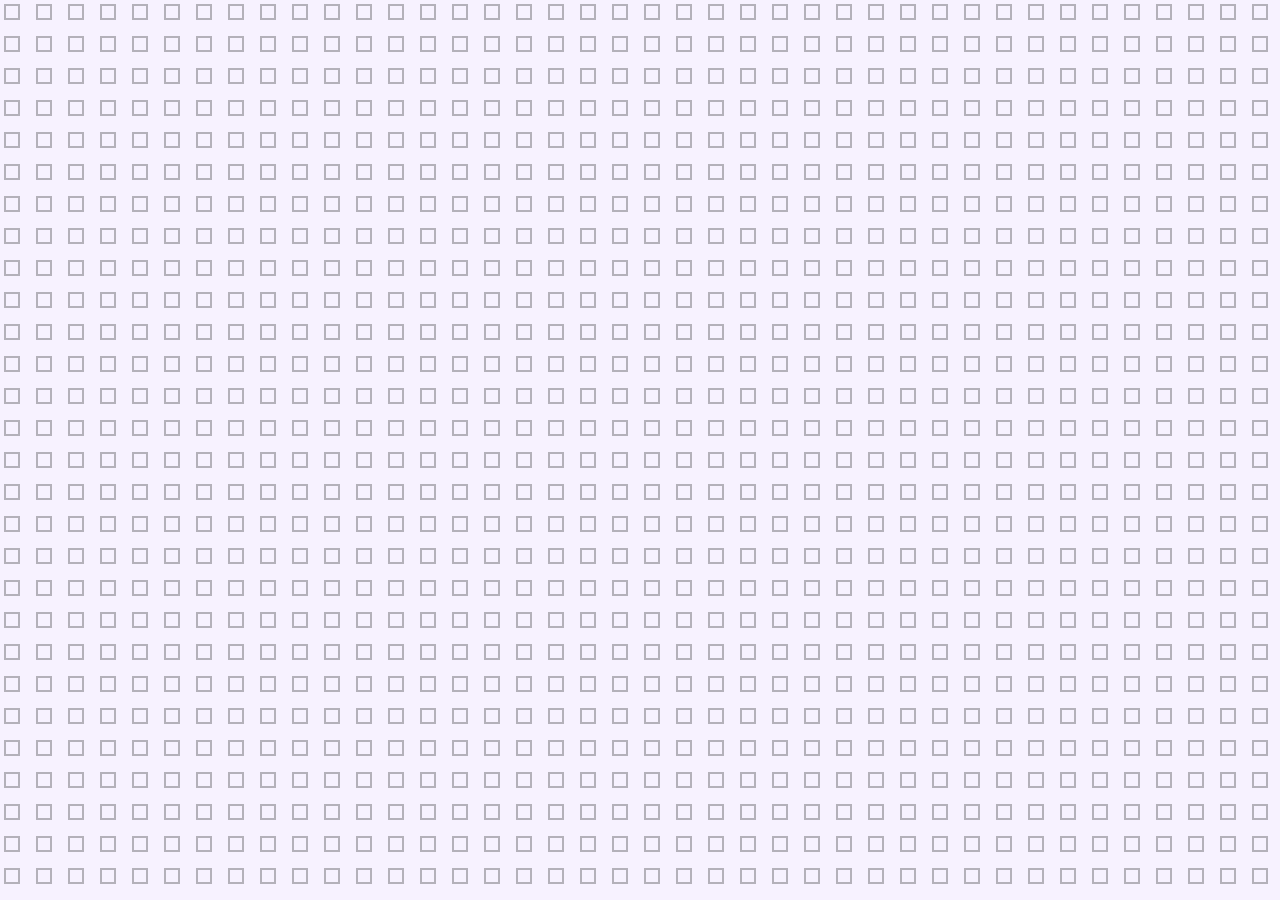
<file: 01-quote-generator/index.html>
<!DOCTYPE html>
<html lang="en">
  <head>
    <meta charset="UTF-8" />
    <meta http-equiv="X-UA-Compatible" content="IE=edge" />
    <meta name="viewport" content="width=device-width, initial-scale=1.0" />
    <title>Quote Generator</title>

    <!-- favicon -->
    <link
      rel="icon"
      type="image/png"
      href="https://www.google.com/s2/favicons?domain=jacinto.design"
    />

    <link rel="stylesheet" href="style.css" />
    <link
      rel="stylesheet"
      href="https://cdnjs.cloudflare.com/ajax/libs/font-awesome/6.4.0/css/all.min.css"
      integrity="sha512-iecdLmaskl7CVkqkXNQ/ZH/XLlvWZOJyj7Yy7tcenmpD1ypASozpmT/E0iPtmFIB46ZmdtAc9eNBvH0H/ZpiBw=="
      crossorigin="anonymous"
      referrerpolicy="no-referrer"
    />
  </head>
  <body>
    <div class="quote-container" id="quote-container">
      <!-- * Quote  -->
      <div class="quote-text">
        <i class="fas fa-quote-left"></i>
        <span id="quote"></span>
      </div>
      <!-- * Author -->
      <div class="quote-author">
        <span id="author"></span>
      </div>
      <!-- * Buttons -->
      <div class="button-container">
        <button class="twitter-button" id="twitter" title="Tweet This!">
          <i class="fab fa-twitter"></i>
        </button>
        <button id="new-quote">New Quote</button>
      </div>
    </div>

    <!-- * Loader -->
    <div class="loader" id="loader"></div>

    <script src="script.js"></script>
  </body>
</html>
</file>
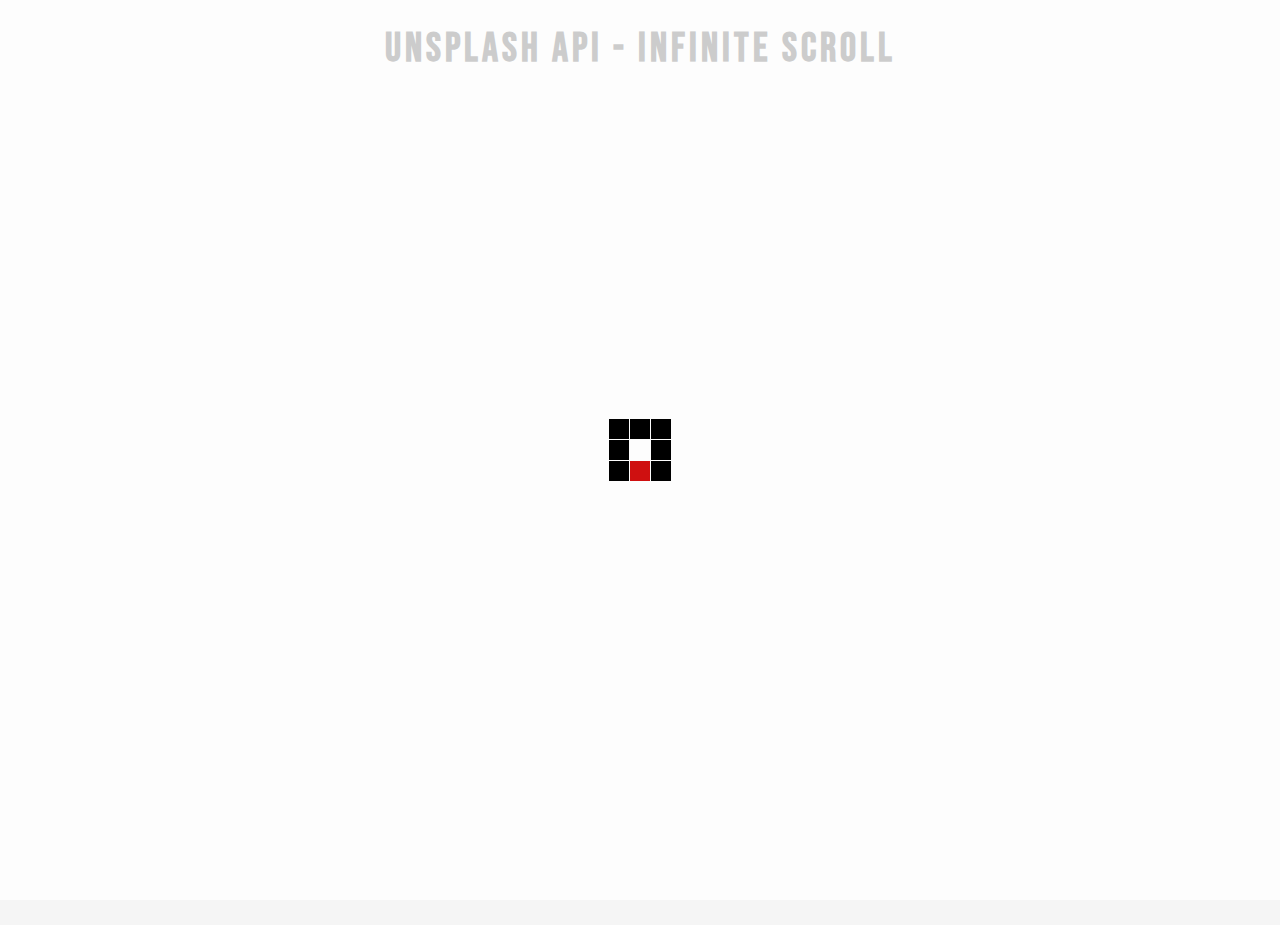
<file: 02-infinite-scroll/index.html>
<!DOCTYPE html>
<html lang="en">
  <head>
    <meta charset="UTF-8" />
    <meta http-equiv="X-UA-Compatible" content="IE=edge" />
    <meta name="viewport" content="width=device-width, initial-scale=1.0" />
    <title>Infinite Scroll</title>

    <!-- favicon -->
    <link
      rel="icon"
      type="image/png"
      href="https://www.google.com/s2/favicons?domain=jacinto.design"
    />

    <link rel="stylesheet" href="style.css" />
    <link
      rel="stylesheet"
      href="https://cdnjs.cloudflare.com/ajax/libs/font-awesome/6.4.0/css/all.min.css"
      integrity="sha512-iecdLmaskl7CVkqkXNQ/ZH/XLlvWZOJyj7Yy7tcenmpD1ypASozpmT/E0iPtmFIB46ZmdtAc9eNBvH0H/ZpiBw=="
      crossorigin="anonymous"
      referrerpolicy="no-referrer"
    />
  </head>
  <body>
    <!-- * Title -->
    <h1>Unsplash API - Infinite Scroll</h1>

    <!-- * Loader -->
    <div class="loader" id="loader">
      <img src="loader.svg" alt="loading" />
    </div>

    <!-- * Image Container -->
    <div class="image-container" id="image-container"></div>

    <script src="script.js"></script>
  </body>
</html>
</file>
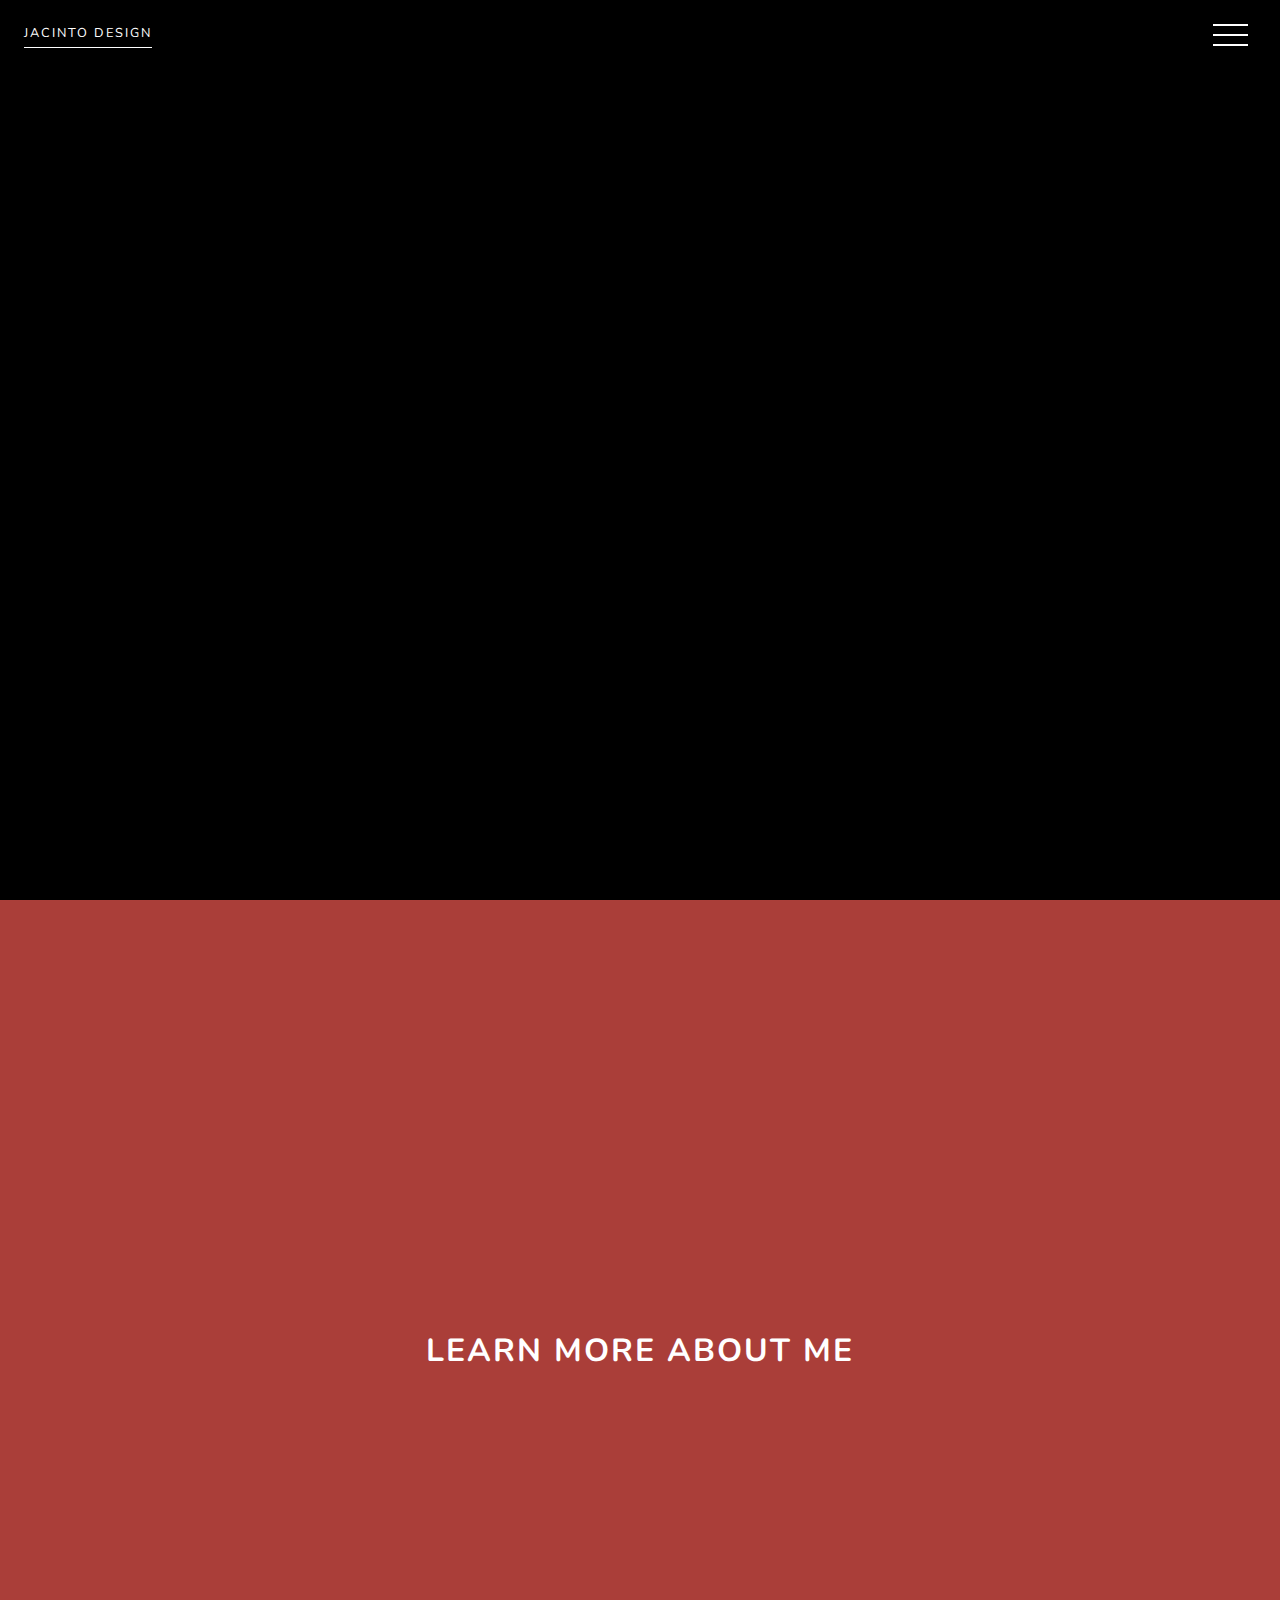
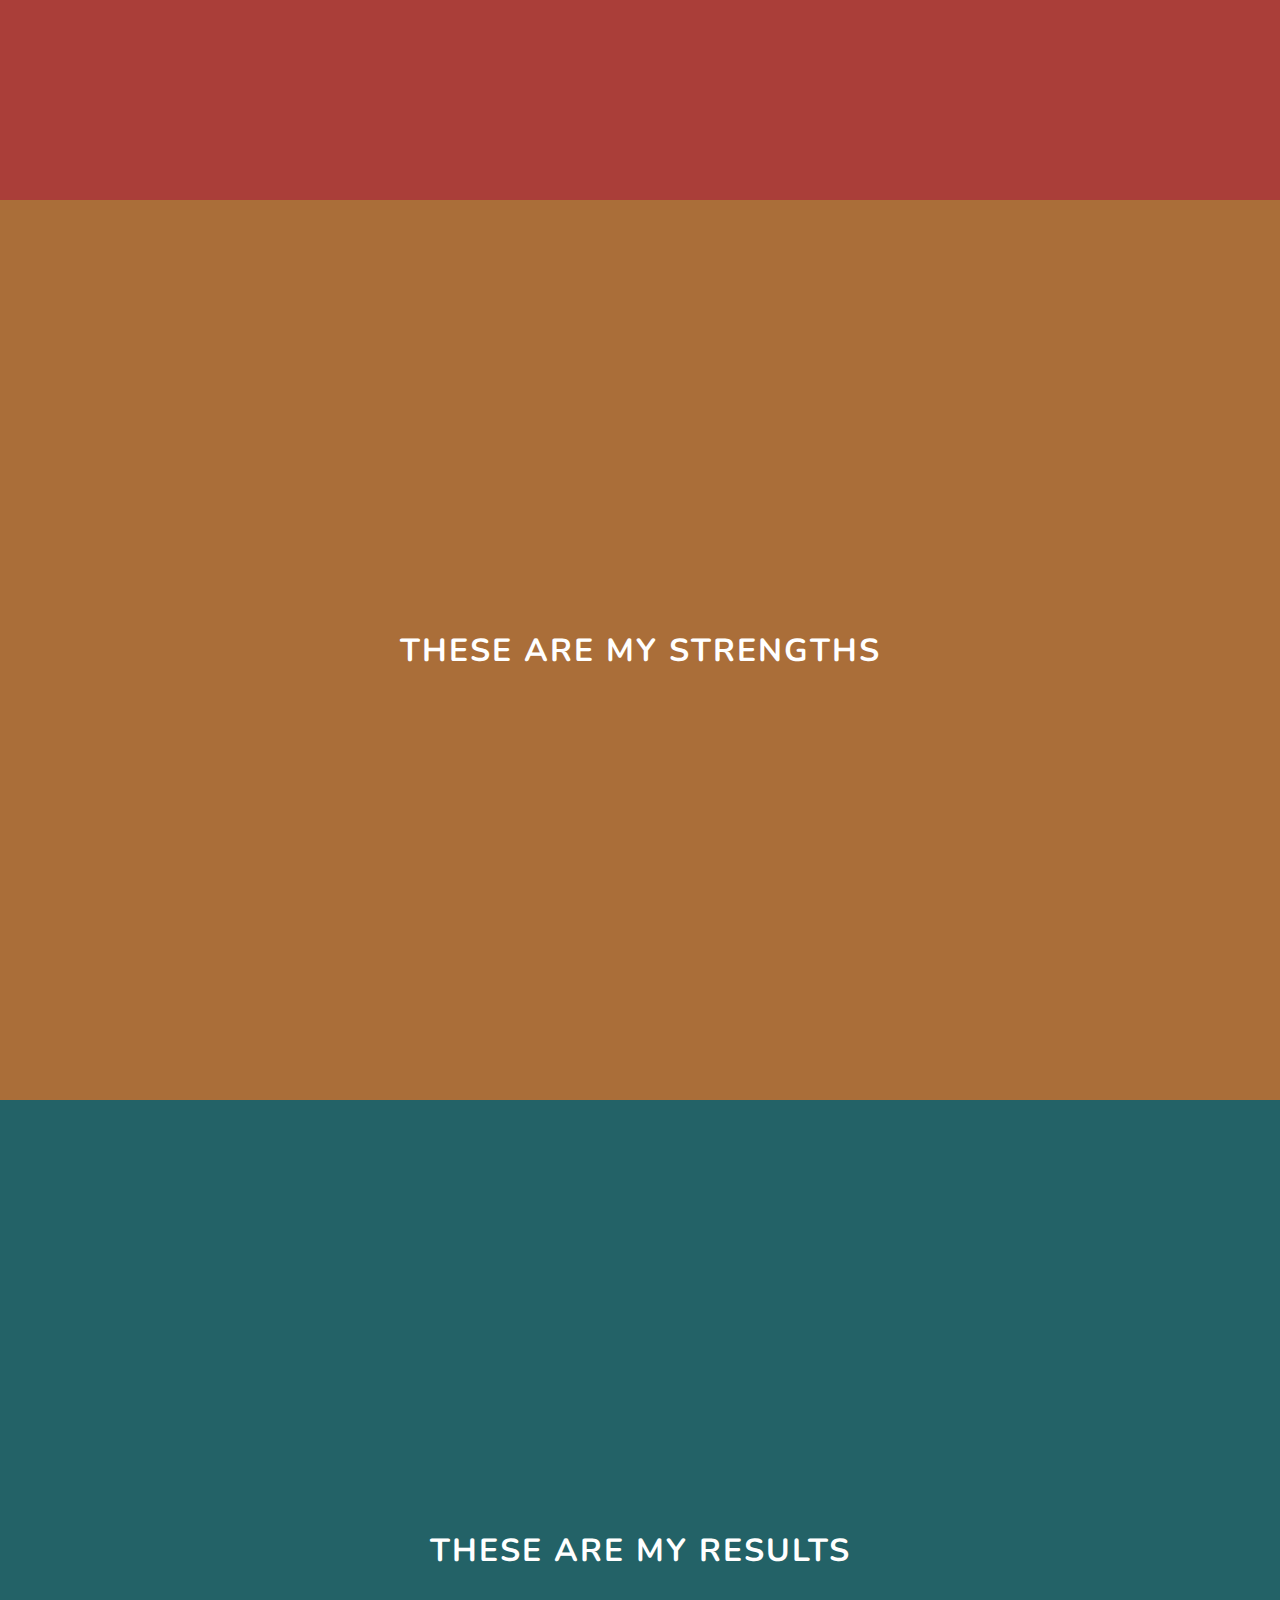
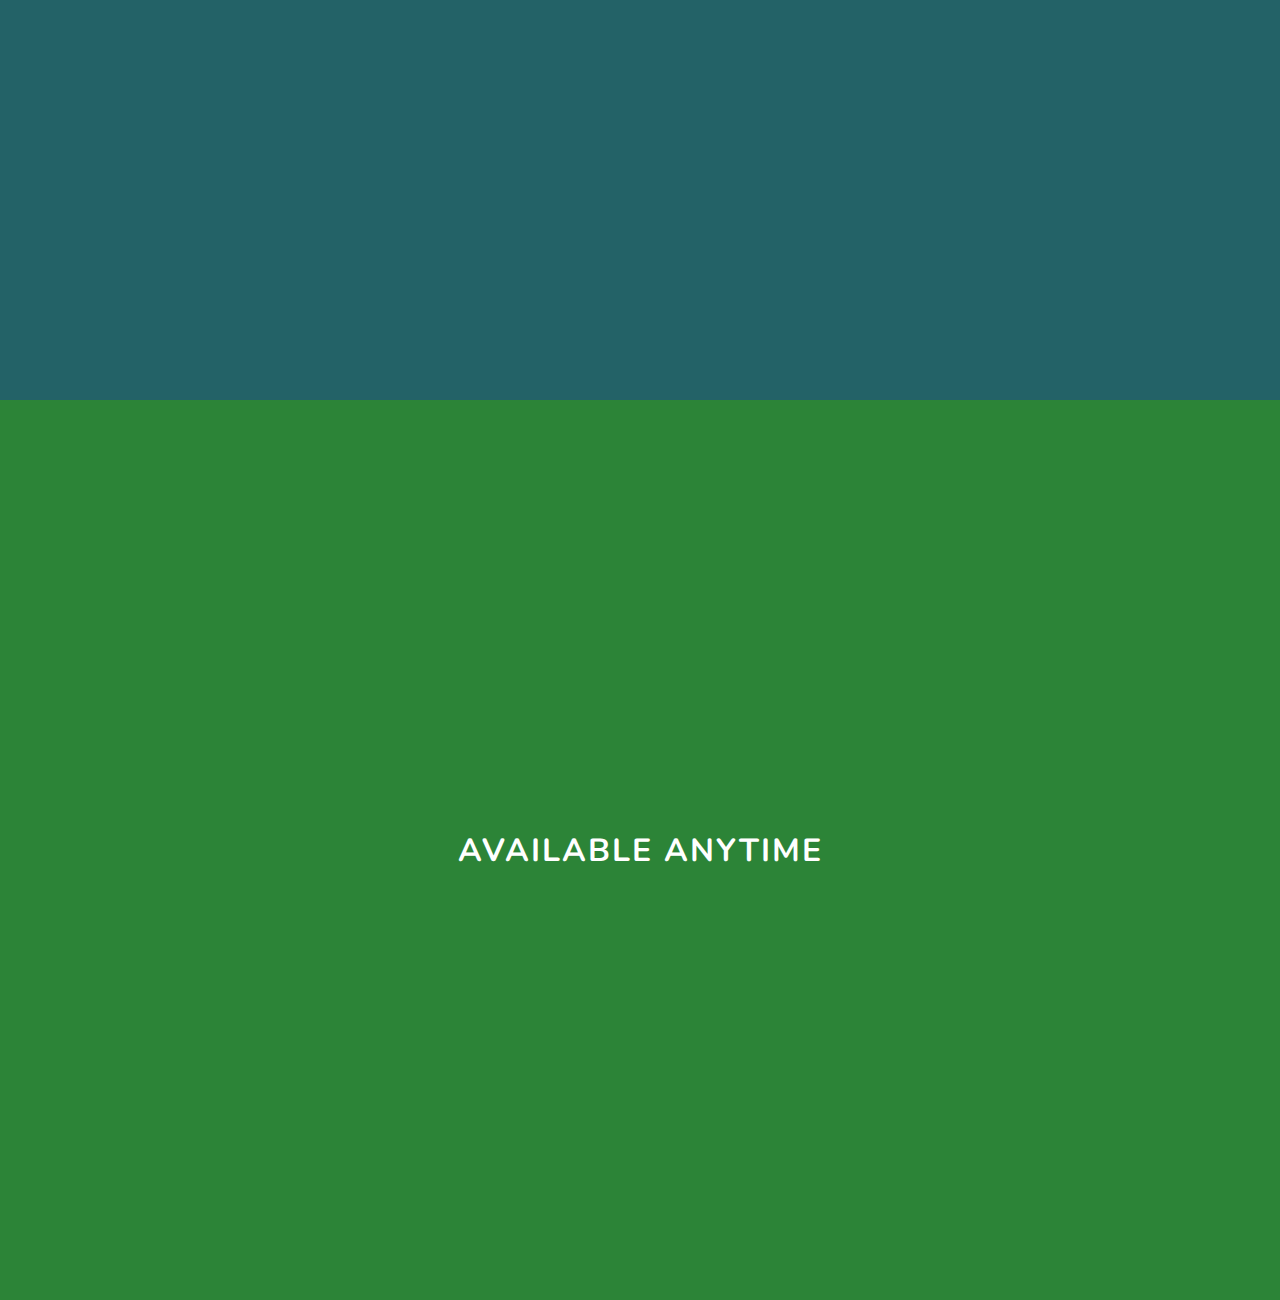
<file: 09-animated-navigation/index.html>
<!DOCTYPE html>
<html lang="en">
  <head>
    <meta charset="UTF-8" />
    <meta name="viewport" content="width=device-width, initial-scale=1.0" />
    <title>Animated Navigation</title>
    <link rel="icon" type="image/png" href="favicon.png" />
    <link rel="stylesheet" href="style.css" />
  </head>
  <body>
    <!-- * Menu Overlay -->
    <div class="overlay overlay-slide-left" id="overlay">
      <!-- * Menu Items -->
      <nav>
        <ul class="nav-links">
          <li class="slide-out-1" id="nav-1"><a href="#home">Home</a></li>
          <li class="slide-out-2" id="nav-2"><a href="#about">About</a></li>
          <li class="slide-out-3" id="nav-3"><a href="#skills">Skills</a></li>
          <li class="slide-out-4" id="nav-4">
            <a href="#projects">Projects</a>
          </li>
          <li class="slide-out-5" id="nav-5"><a href="#contact">Contact</a></li>
        </ul>
      </nav>
    </div>

    <!-- * Menu Bars -->
    <div class="menu-bars" id="menu-bars">
      <div class="bar1"></div>
      <div class="bar2"></div>
      <div class="bar3"></div>
    </div>

    <!-- * Sections -->
    <section id="home">
      <a href="https://jacinto.design" target="_blank">Jacinto Design</a>
    </section>
    <section id="about"><h1>Learn More About Me</h1></section>
    <section id="skills"><h1>These Are My Strengths</h1></section>
    <section id="projects"><h1>These Are My Results</h1></section>
    <section id="contact"><h1>Available Anytime</h1></section>
    <!-- Script -->
    <script src="script.js"></script>
  </body>
</html>
</file>
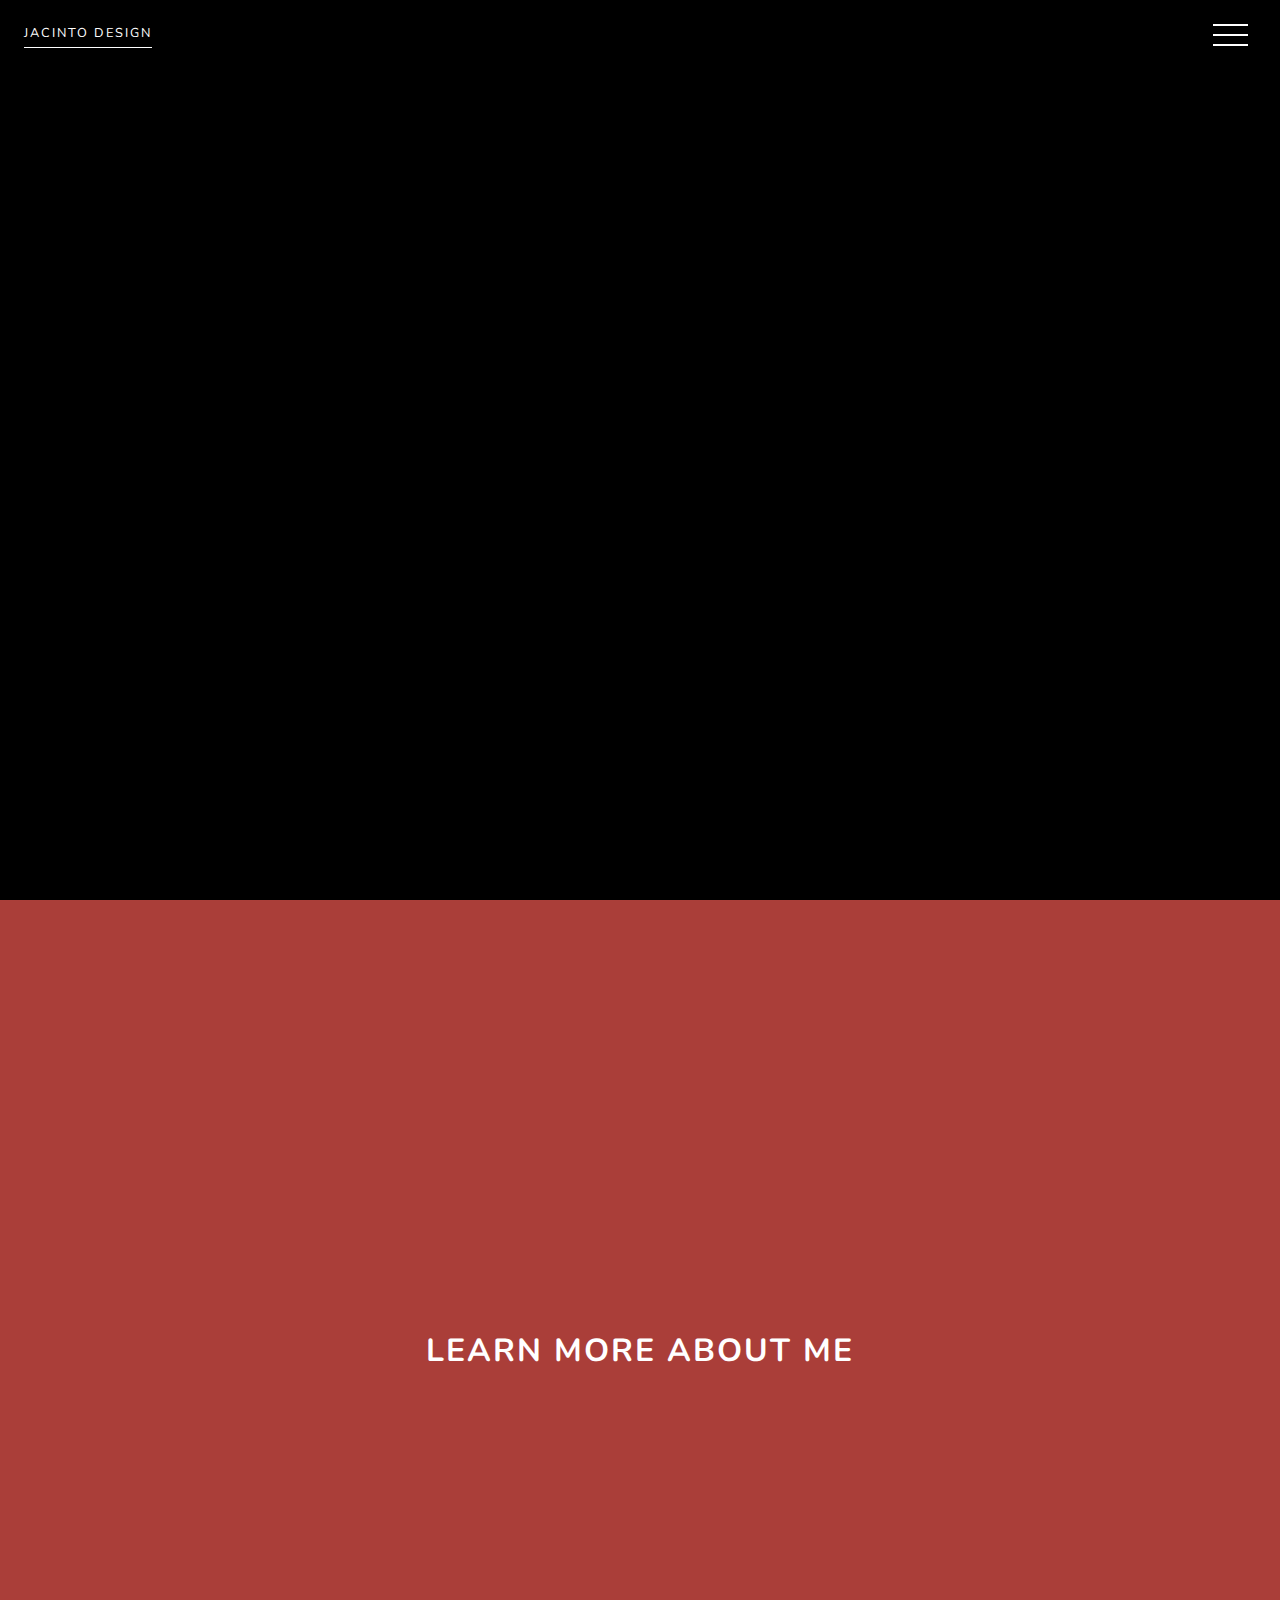
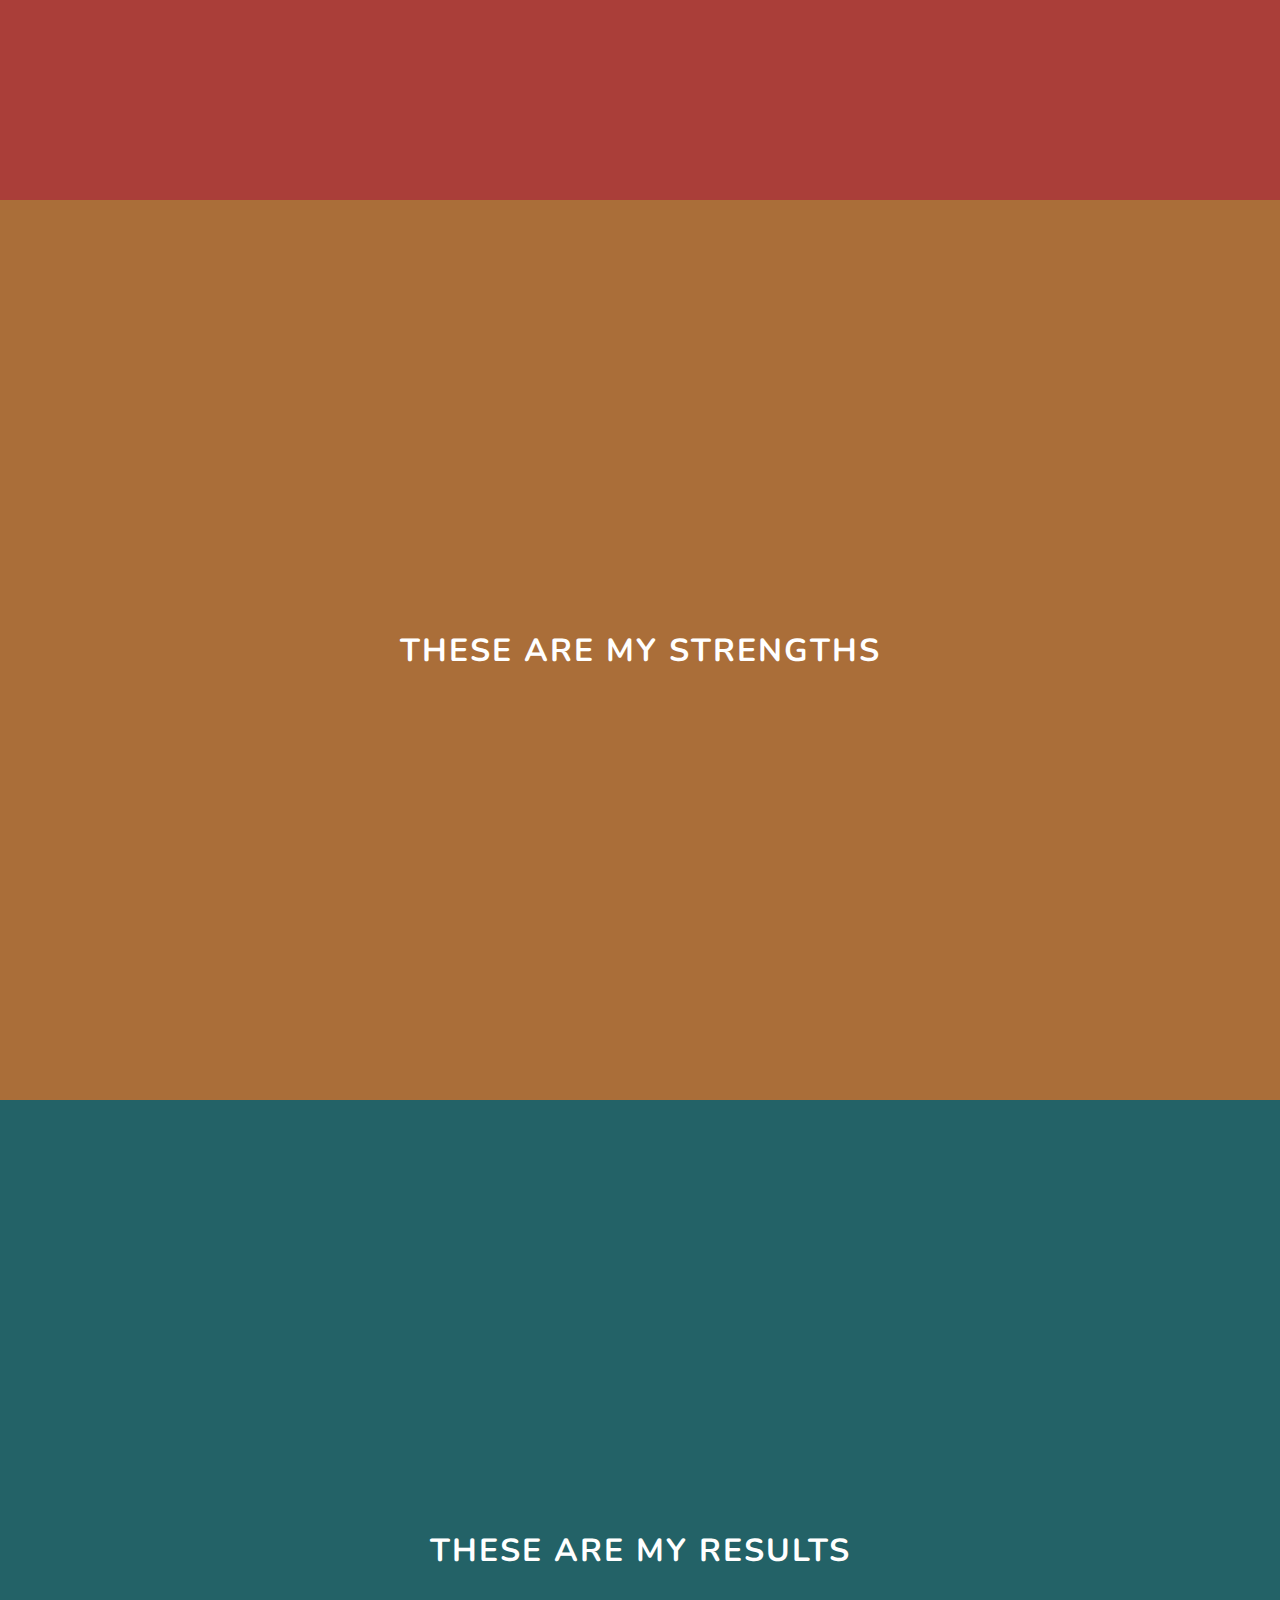
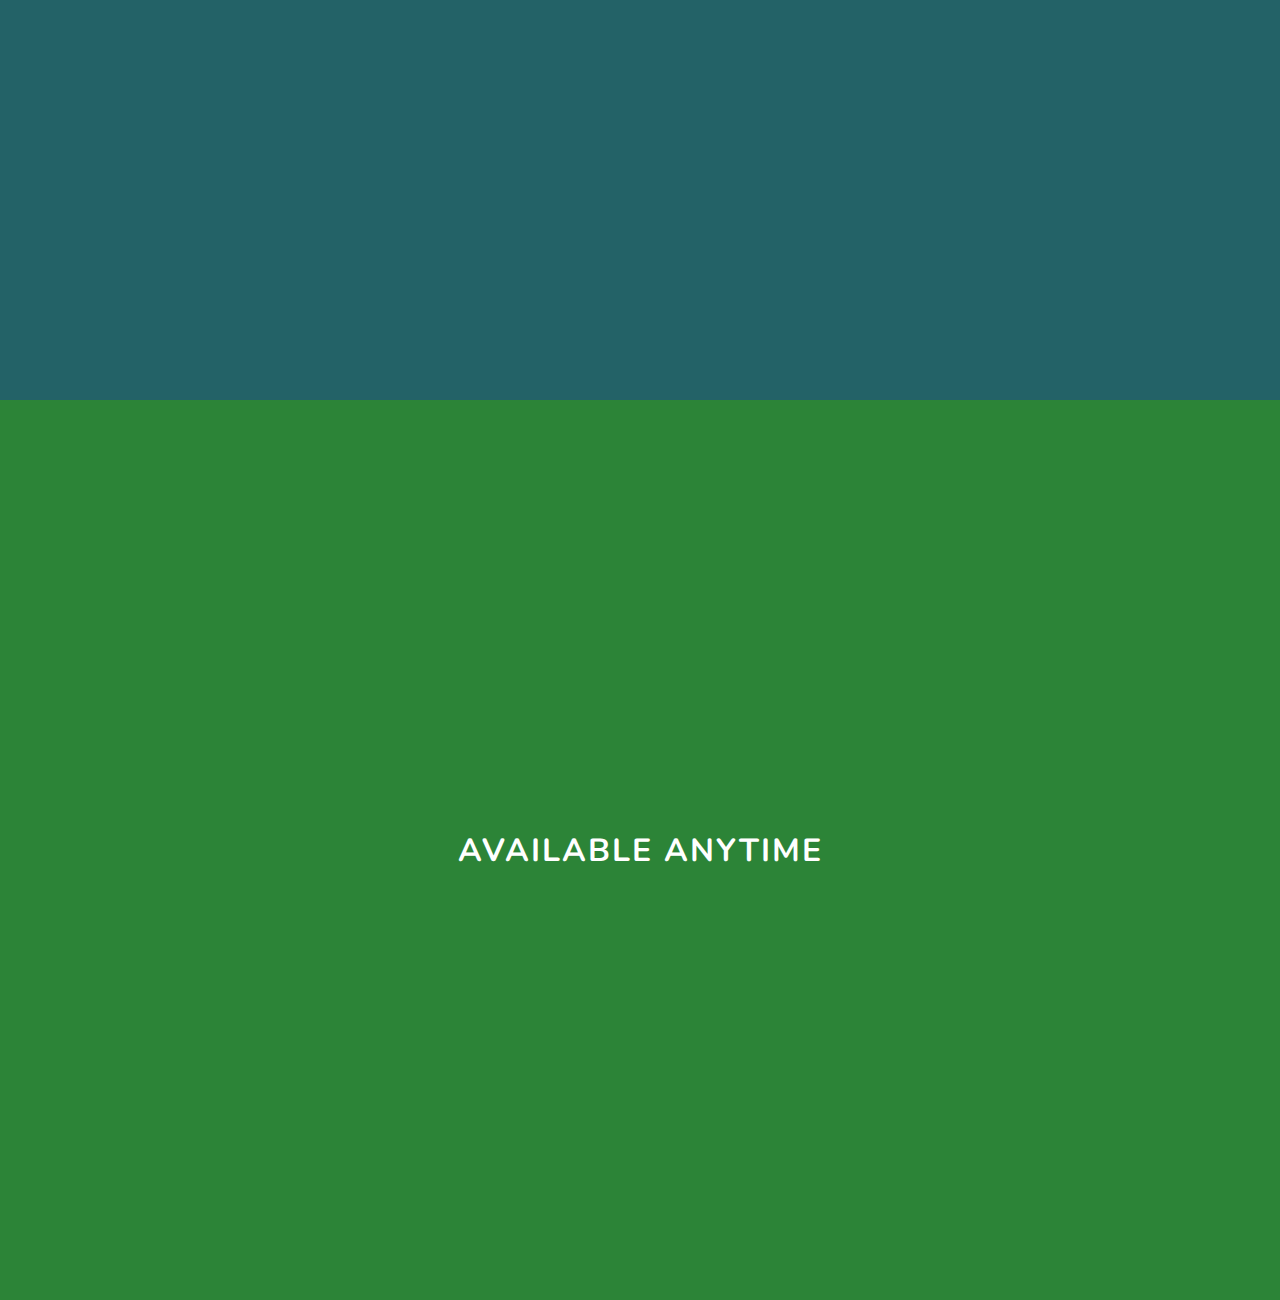
<file: animated-navigation/index.html>
<!DOCTYPE html>
<html lang="en">
<head>
  <meta charset="UTF-8">
  <meta name="viewport" content="width=device-width, initial-scale=1.0">
  <title>Animated Navigation</title>
  <link rel="icon" type="image/png" href="favicon.png">
  <link rel="stylesheet" href="style.css">
</head>
<body>
  <!-- Menu Overlay -->
  <div class="overlay overlay-slide-left" id="overlay">
    <!-- Menu Items -->
    <nav>
      <ul>
        <li id="nav-1" class="slide-out-1"><a href="#">Home</a></li>
        <li id="nav-2" class="slide-out-2"><a href="#about">About</a></li>
        <li id="nav-3" class="slide-out-3"><a href="#skills">Skills</a></li>
        <li id="nav-4" class="slide-out-4"><a href="#projects">Projects</a></li>
        <li id="nav-5" class="slide-out-5"><a href="#contact">Contact</a></li>
      </ul>
    </nav>
  </div>
  <!-- Menu Bars -->
  <div class="menu-bars" id="menu-bars">
    <div class="bar1"></div>
    <div class="bar2"></div>
    <div class="bar3"></div>
  </div>
  <!-- Sections -->
  <section id="home"><a href="https://jacinto.design" target="_blank">Jacinto Design</a></section>
  <section id="about"><h1>Learn More About Me</h1></section>
  <section id="skills"><h1>These Are My Strengths</h1></section>
  <section id="projects"><h1>These Are My Results</h1></section>
  <section id="contact"><h1>Available Anytime</h1></section>
  <!-- Script -->
  <script src="script.js"></script>
</body>
</html>
</file>
<file: 01-quote-generator/style.css>
@import url("https://fonts.googleapis.com/css2?family=Montserrat:wght@200;300;400;500;600;700;800;900&display=swap");

html {
  /* it prevents padding from adding extra width or extra heigth to the page */
  box-sizing: border-box;
}

body {
  margin: 0;
  min-height: 100vh;

  background-color: #f7f2ff;
  background-image: url("data:image/svg+xml,%3Csvg xmlns='http://www.w3.org/2000/svg' width='32' height='32' viewBox='0 0 32 32'%3E%3Cg fill-rule='evenodd'%3E%3Cg id='Artboard-5' fill='%23000000' fill-opacity='0.27' fill-rule='nonzero'%3E%3Cpath d='M6 18h12V6H6v12zM4 4h16v16H4V4z'/%3E%3C/g%3E%3C/g%3E%3C/svg%3E");
  color: #000;
  font-family: "Montserrat", sans-serif;
  font-weight: 700;
  text-align: center;
  display: flex;
  align-items: center;
  justify-content: center;
}
</file>
<file: 02-infinite-scroll/style.css>
@import url("https://fonts.googleapis.com/css2?family=Bebas+Neue&display=swap");

html {
  /* it prevents padding from adding extra width or extra heigth to the page */
  box-sizing: border-box;
}

body {
  margin: 0;
  min-height: 100vh;
  background-color: whitesmoke;

  font-family: Bebas Neue, sans-serif;
}

h1 {
  text-align: center;
  margin: 25px 0 15px 0;
  font-size: 40px;
  letter-spacing: 4px;
}

/* Loader */

.loader {
  position: fixed;
  top: 0;
  bottom: 0;
  left: 0;
  right: 0;
  background: rgba(255, 255, 255, 0.8);
}

.loader img {
  position: fixed;
  top: 50%;
  left: 50%;
  transform: translate(-50%, -50%);
}

/* Image container */

.image-container {
  /* 60% margin 40% image */
  margin: 10px 30%;
}

.image-container img {
  width: 100%;
  margin-top: 5px;
}

/* media query: large smarhphone */

@media screen and (max-width: 600px) {
  h1 {
    font-size: 20px;
  }

  .image-container {
    margin: 10px;
  }
}
</file>
<file: 09-animated-navigation/style.css>
@import url("https://fonts.googleapis.com/css2?family=Nunito&display=swap");

:root {
  --primaryColor: #fff;
  --navColor1: #21292c;
  --navColor2: #aa3e39;
  --navColor3: #aa6e39;
  --navColor4: #236267;
  --navColor5: #2c8437;
}

html {
  box-sizing: border-box;
}

body {
  margin: 0;
  background: #000;
  font-family: Nunito, sans-serif;
}

/* --- Navigation Menu ------------------------------ */

/* Overlay */
.overlay {
  position: fixed;
  /* ! by default every item has z-index: 1; */
  z-index: 9;
  top: 0;
  left: 0;
  width: 100vw;
  height: 100vh;
  background-color: rgba(0, 0, 0, 0.7);
  transform: translateX(-100vw);
}

.overlay-slide-right {
  transition: all 0.4s ease-in-out;
  transform: translateX(0);
}

.overlay-slide-left {
  transition: all 0.8s ease-in-out;
  transform: translateX(-100vw);
}

/* Nav menu items */
nav,
nav ul {
  height: 100vh;
  margin: 0;
  padding: 0;
}

nav ul {
  display: flex;
  flex-direction: column;
  justify-content: stretch;
  list-style: none;
}

nav ul li {
  height: 20%;
  overflow: hidden;
}

nav li a {
  display: block;
  position: relative;
  top: 45%;
  color: #fff;
  text-align: center;
  text-decoration: none;
  text-transform: uppercase;
  letter-spacing: 4px;
}

nav li a::before {
  content: "";
  width: 25vw;
  height: 3px;
  background-color: #fff;
  position: absolute;
  top: 47.5%;
  left: 0;
  opacity: 0;
}

nav li a:hover::before {
  opacity: 1;
}

nav li a:hover {
  transform: scale(1.2);
}

nav li:nth-of-type(1) {
  background-color: var(--navColor1);
}
nav li:nth-of-type(2) {
  background-color: var(--navColor2);
}
nav li:nth-of-type(3) {
  background-color: var(--navColor3);
}
nav li:nth-of-type(4) {
  background-color: var(--navColor4);
}
nav li:nth-of-type(5) {
  background-color: var(--navColor5);
}

/* slide in animation with delay for each nav item */
.slide-in-1 {
  animation: slide-in 0.4s linear 0.2s both;
}
.slide-in-2 {
  animation: slide-in 0.4s linear 0.4s both;
}
.slide-in-3 {
  animation: slide-in 0.4s linear 0.6s both;
}
.slide-in-4 {
  animation: slide-in 0.4s linear 0.8s both;
}
.slide-in-5 {
  animation: slide-in 0.4s linear 1s both;
}

@keyframes slide-in {
  from {
    transform: translateX(-100%);
  }

  to {
    transform: translateX(0);
  }
}

/* slide out animation with delay for each nav item */
.slide-out-1 {
  animation: slide-out 0.3s linear 0.5s both;
}
.slide-out-2 {
  animation: slide-out 0.3s linear 0.4s both;
}
.slide-out-3 {
  animation: slide-out 0.3s linear 0.3s both;
}
.slide-out-4 {
  animation: slide-out 0.3s linear 0.2s both;
}
.slide-out-5 {
  animation: slide-out 0.3s linear 0.1s both;
}

@keyframes slide-out {
  from {
    transform: translateX(0);
  }

  to {
    transform: translateX(-100%);
  }
}

/* --- Menu Bars ------------------------------------ */

.menu-bars {
  position: fixed;
  top: 1rem;
  right: 2rem;
  z-index: 10;
  display: inline;
  cursor: pointer;
}

.bar1,
.bar2,
.bar3 {
  width: 35px;
  height: 2px;
  background-color: #fff;
  margin: 8px 0;
  transition: 0.4s;
}

/* Rotate first bar */
.change .bar1 {
  transform: rotate(-45deg) translate(-7px, 8px);
}

/* Fade out the second bar */
.change .bar2 {
  opacity: 0;
}

/* Rotate last bar */
.change .bar3 {
  transform: rotate(45deg) translate(-6px, -8px);
}

/* --- Sections ------------------------------------ */

section {
  width: 100%;
  height: 100vh;
  position: relative;
  display: flex;
  justify-content: center;
  align-items: center;
  text-transform: uppercase;
  letter-spacing: 2px;
  color: var(--primaryColor);
}

section#home {
  background-image: url("https://images.unsplash.com/photo-1581453904507-626ddb717f14?ixlib=rb-1.2.1&ixid=eyJhcHBfaWQiOjEyMDd9&auto=format&fit=crop&w=2089&q=80");
  background-size: cover;
  background-position: center center;
}

section#home a {
  position: absolute;
  z-index: 2;
  top: 1.5rem;
  left: 1.5rem;
  text-decoration: none;
  font-size: 0.8rem;
  padding-bottom: 5px;
  color: var(--primaryColor);
  border-bottom: 1px solid var(--primaryColor);
}

section#about {
  background-color: var(--navColor2);
}
section#skills {
  background-color: var(--navColor3);
}
section#projects {
  background-color: var(--navColor4);
}
section#contact {
  background-color: var(--navColor5);
}

/* Media Query: Large Smartphone (Vertical) */
@media (max-width: 600px) {
  section#home a {
    top: 1rem;
    left: 1rem;
  }

  .menu-bars {
    top: 0.5rem;
    right: 1rem;
  }
}
</file>
<file: animated-navigation/style.css>
@import url("https://fonts.googleapis.com/css?family=Nunito&display=swap");

:root {
  --primaryColor: #fff;
  --navColor1: #21292c;
  --navColor2: #aa3e39;
  --navColor3: #aa6e39;
  --navColor4: #236267;
  --navColor5: #2c8437;
}

html {
  box-sizing: border-box;
}

body {
  margin: 0;
  background: #000;
  font-family: Nunito, sans-serif;
}

/* --- Navigation Menu ------------------------------ */

/* Overlay */
.overlay {
  position: fixed;
  z-index: 9;
  top: 0;
  left: 0;
  width: 100vw;
  height: 100vh;
  background-color: rgba(0, 0, 0, 0.7);
  transform: translateX(-100vw);
}

.overlay-slide-right {
  transition: all 0.4s ease-in-out;
  transform: translateX(0);
}

.overlay-slide-left {
  transition: all 0.8s ease-in-out;
  transform: translateX(-100vw);
}

/* Nav Menu Items */
nav,
nav ul {
  height: 100vh;
  margin: 0;
  padding: 0;
}

nav ul {
  display: flex;
  flex-direction: column;
  justify-content: stretch;
  list-style: none;
}

nav ul li {
  height: 20%;
  overflow: hidden;
}

nav li a {
  position: relative;
  top: 45%;
  color: #fff;
  text-transform: uppercase;
  letter-spacing: 4px;
  text-decoration: none;
  display: block;
  text-align: center;
}

nav li a:hover {
  transform: scale(1.2);
}

nav li a::before {
  content: "";
  width: 25vw;
  height: 3px;
  background-color: #fff;
  position: absolute;
  top: 47.5%;
  left: 0;
  opacity: 0;
}

nav li a:hover::before {
  opacity: 1;
}

nav li:nth-of-type(1) {
  background-color: var(--navColor1);
}

nav li:nth-of-type(2) {
  background-color: var(--navColor2);
}

nav li:nth-of-type(3) {
  background-color: var(--navColor3);
}

nav li:nth-of-type(4) {
  background-color: var(--navColor4);
}

nav li:nth-of-type(5) {
  background-color: var(--navColor5);
}

/* Slide in animation with delay for each */
.slide-in-1 {
  animation: slide-in 0.4s linear 0.2s both;
}

.slide-in-2 {
  animation: slide-in 0.4s linear 0.4s both;
}

.slide-in-3 {
  animation: slide-in 0.4s linear 0.6s both;
}

.slide-in-4 {
  animation: slide-in 0.4s linear 0.8s both;
}

.slide-in-5 {
  animation: slide-in 0.4s linear 1s both;
}

@keyframes slide-in {
  from {
    transform: translateX(-100%);
  }

  to {
    transform: translateX(0);
  }
}

/* Slide out animation with delay for each */
.slide-out-1 {
  animation: slide-out 0.3s linear 0.5s both;
}

.slide-out-2 {
  animation: slide-out 0.3s linear 0.4s both;
}

.slide-out-3 {
  animation: slide-out 0.3s linear 0.3s both;
}

.slide-out-4 {
  animation: slide-out 0.3s linear 0.2s both;
}

.slide-out-5 {
  animation: slide-out 0.3s linear 0.1s both;
}

@keyframes slide-out {
  from {
    transform: translateX(0);
  }

  to {
    transform: translateX(-100%);
  }
}

/* --- Menu Bars ------------------------------------ */

.menu-bars {
  position: fixed;
  top: 1rem;
  right: 2rem;
  z-index: 10;
  display: inline;
  cursor: pointer;
}

.bar1,
.bar2,
.bar3 {
  width: 35px;
  height: 2px;
  background-color: #fff;
  margin: 8px 0;
  transition: 0.4s;
}

/* Rotate first bar */
.change .bar1 {
  transform: rotate(-45deg) translate(-7px, 8px);
}

/* Fade out the second bar */
.change .bar2 {
  opacity: 0;
}

/* Rotate last bar */
.change .bar3 {
  transform: rotate(45deg) translate(-6px, -8px);
}

/* --- Sections ------------------------------------ */

section {
  width: 100%;
  height: 100vh;
  position: relative;
  display: flex;
  justify-content: center;
  align-items: center;
  text-transform: uppercase;
  letter-spacing: 2px;
  color: var(--primaryColor);
}

section#home {
  background-image: url("https://images.unsplash.com/photo-1581453904507-626ddb717f14?ixlib=rb-1.2.1&ixid=eyJhcHBfaWQiOjEyMDd9&auto=format&fit=crop&w=2089&q=80");
  background-size: cover;
  background-position: center center;
}

section#home a {
  position: absolute;
  z-index: 2;
  top: 1.5rem;
  left: 1.5rem;
  text-decoration: none;
  font-size: 0.8rem;
  padding-bottom: 5px;
  color: var(--primaryColor);
  border-bottom: 1px solid var(--primaryColor);
}

section#about {
  background-color: var(--navColor2);
}

section#skills {
  background-color: var(--navColor3);
}

section#projects {
  background-color: var(--navColor4);
}

section#contact {
  background-color: var(--navColor5);
}

/* Media Query: Large Smartphone (Vertical) */
@media (max-width: 600px) {
  section#home a {
    top: 1rem;
    left: 1rem;
  }

  .menu-bars {
    top: 0.5rem;
    right: 1rem;
  }
}
</file>
